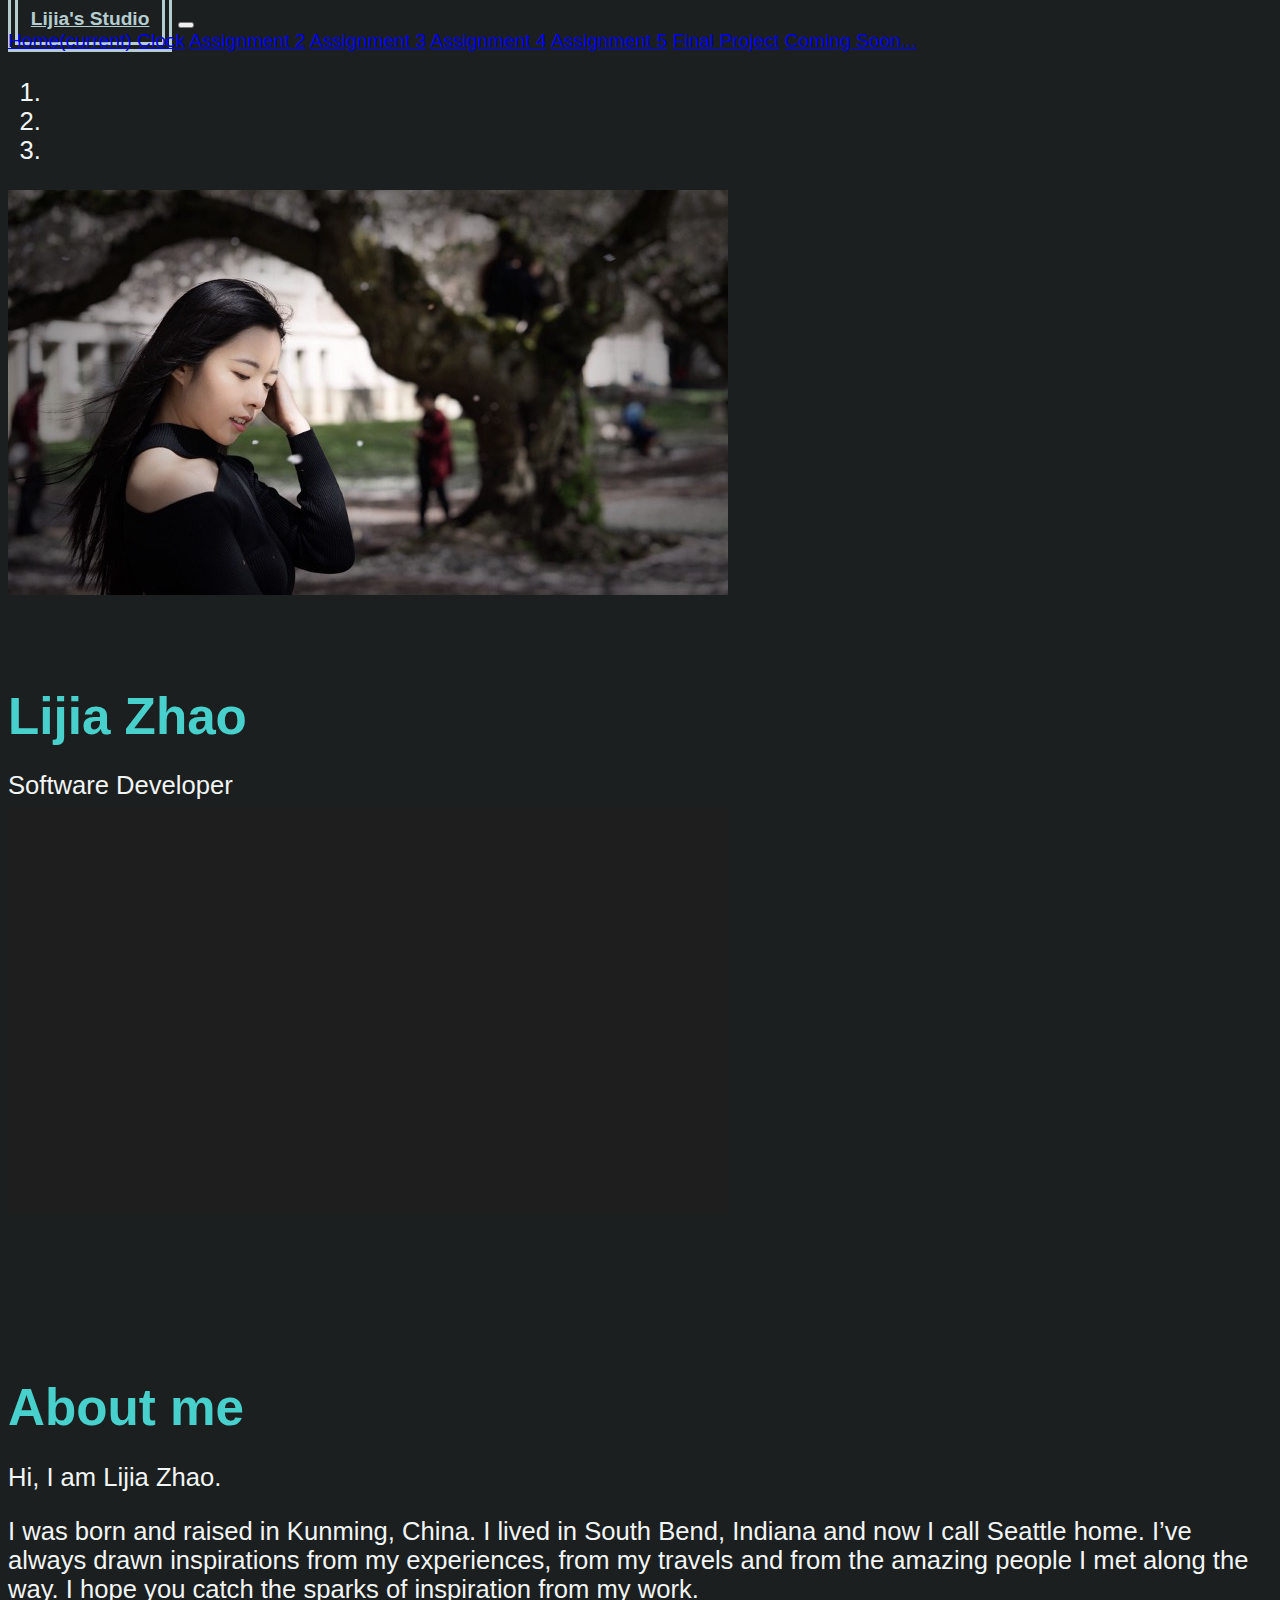
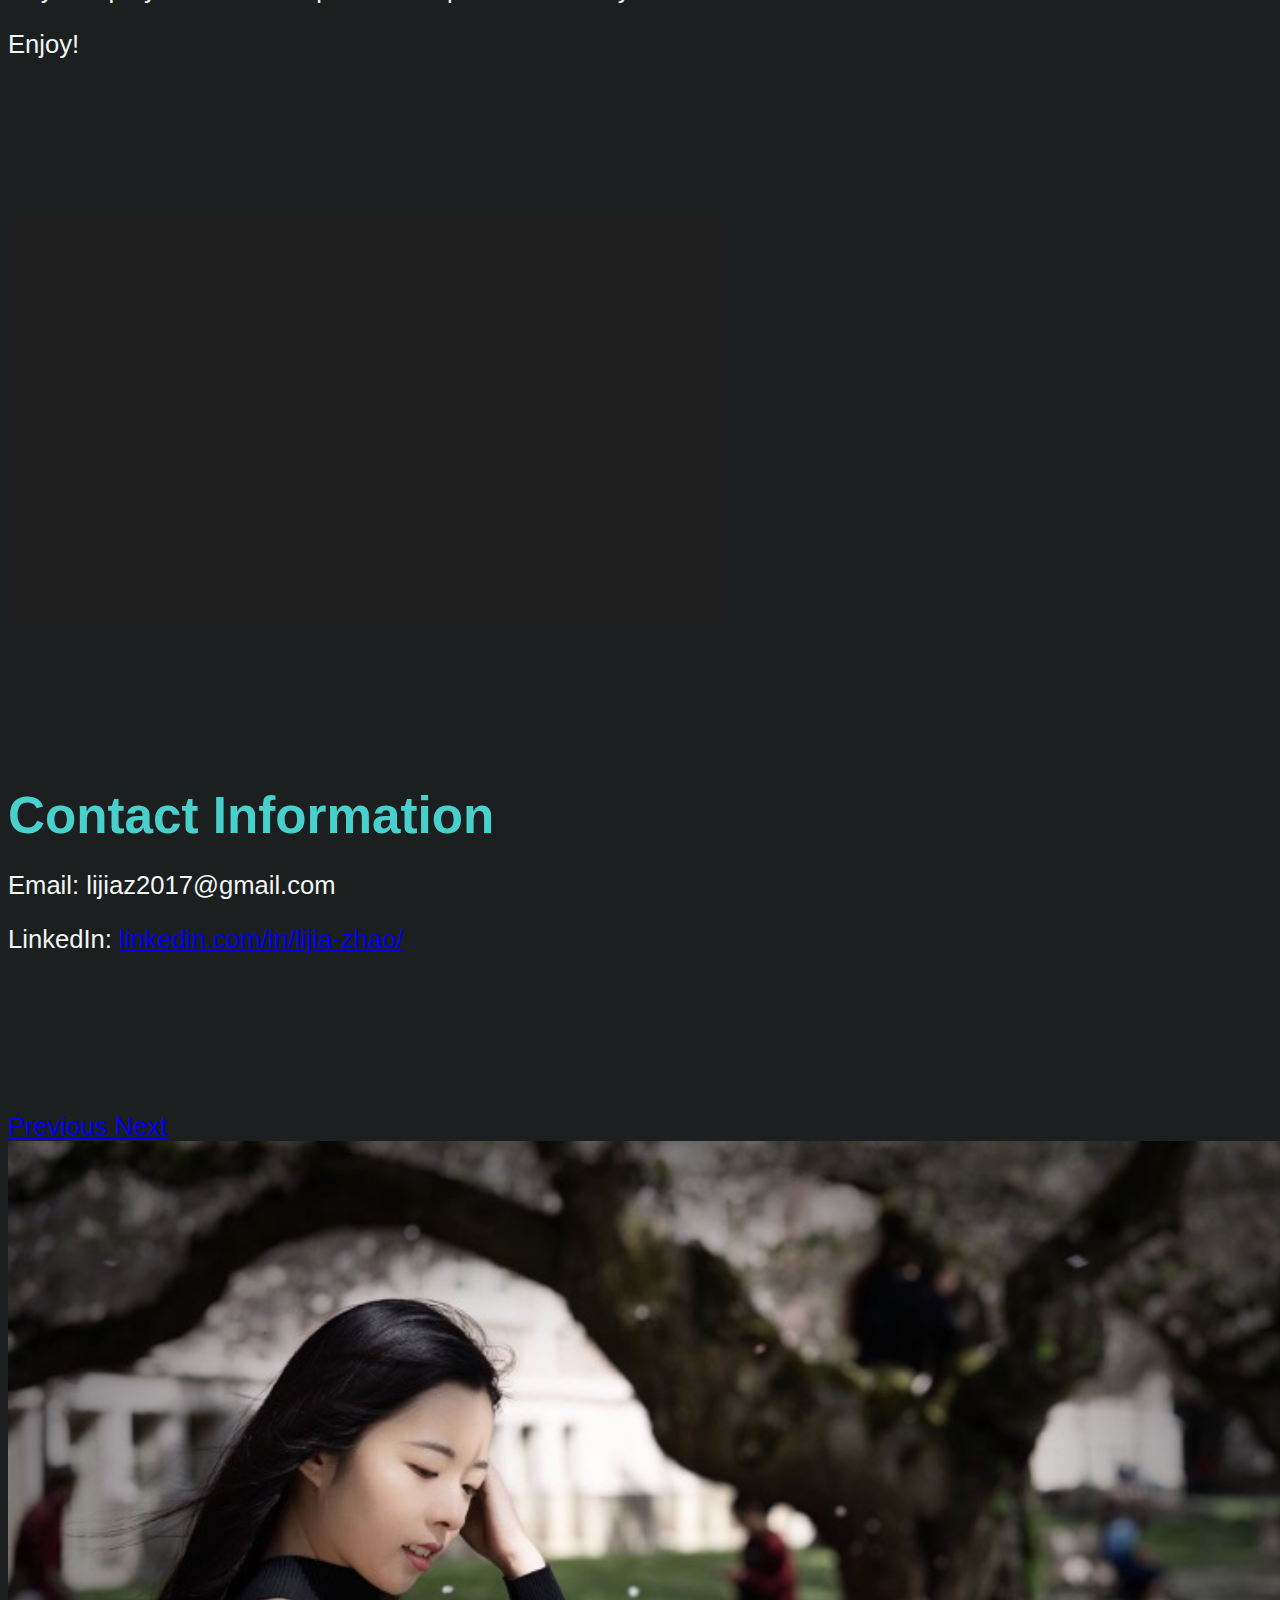
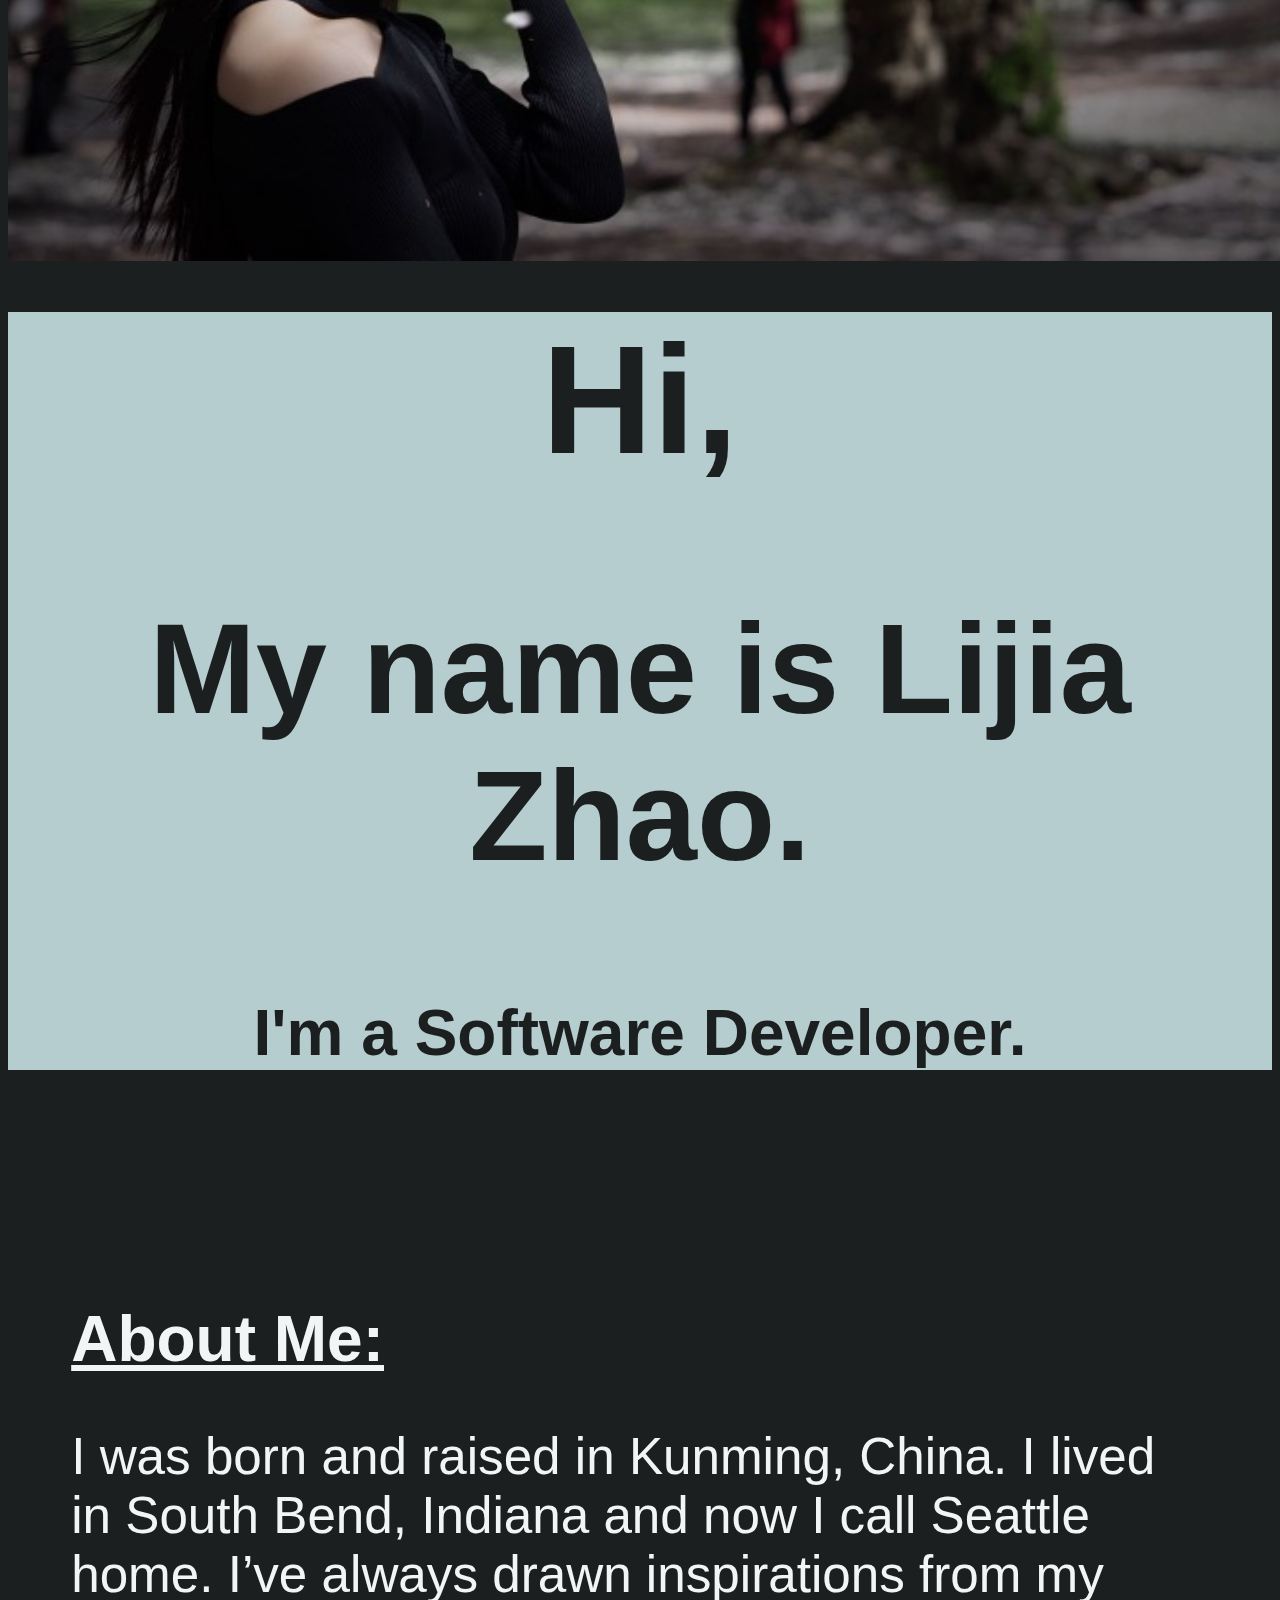
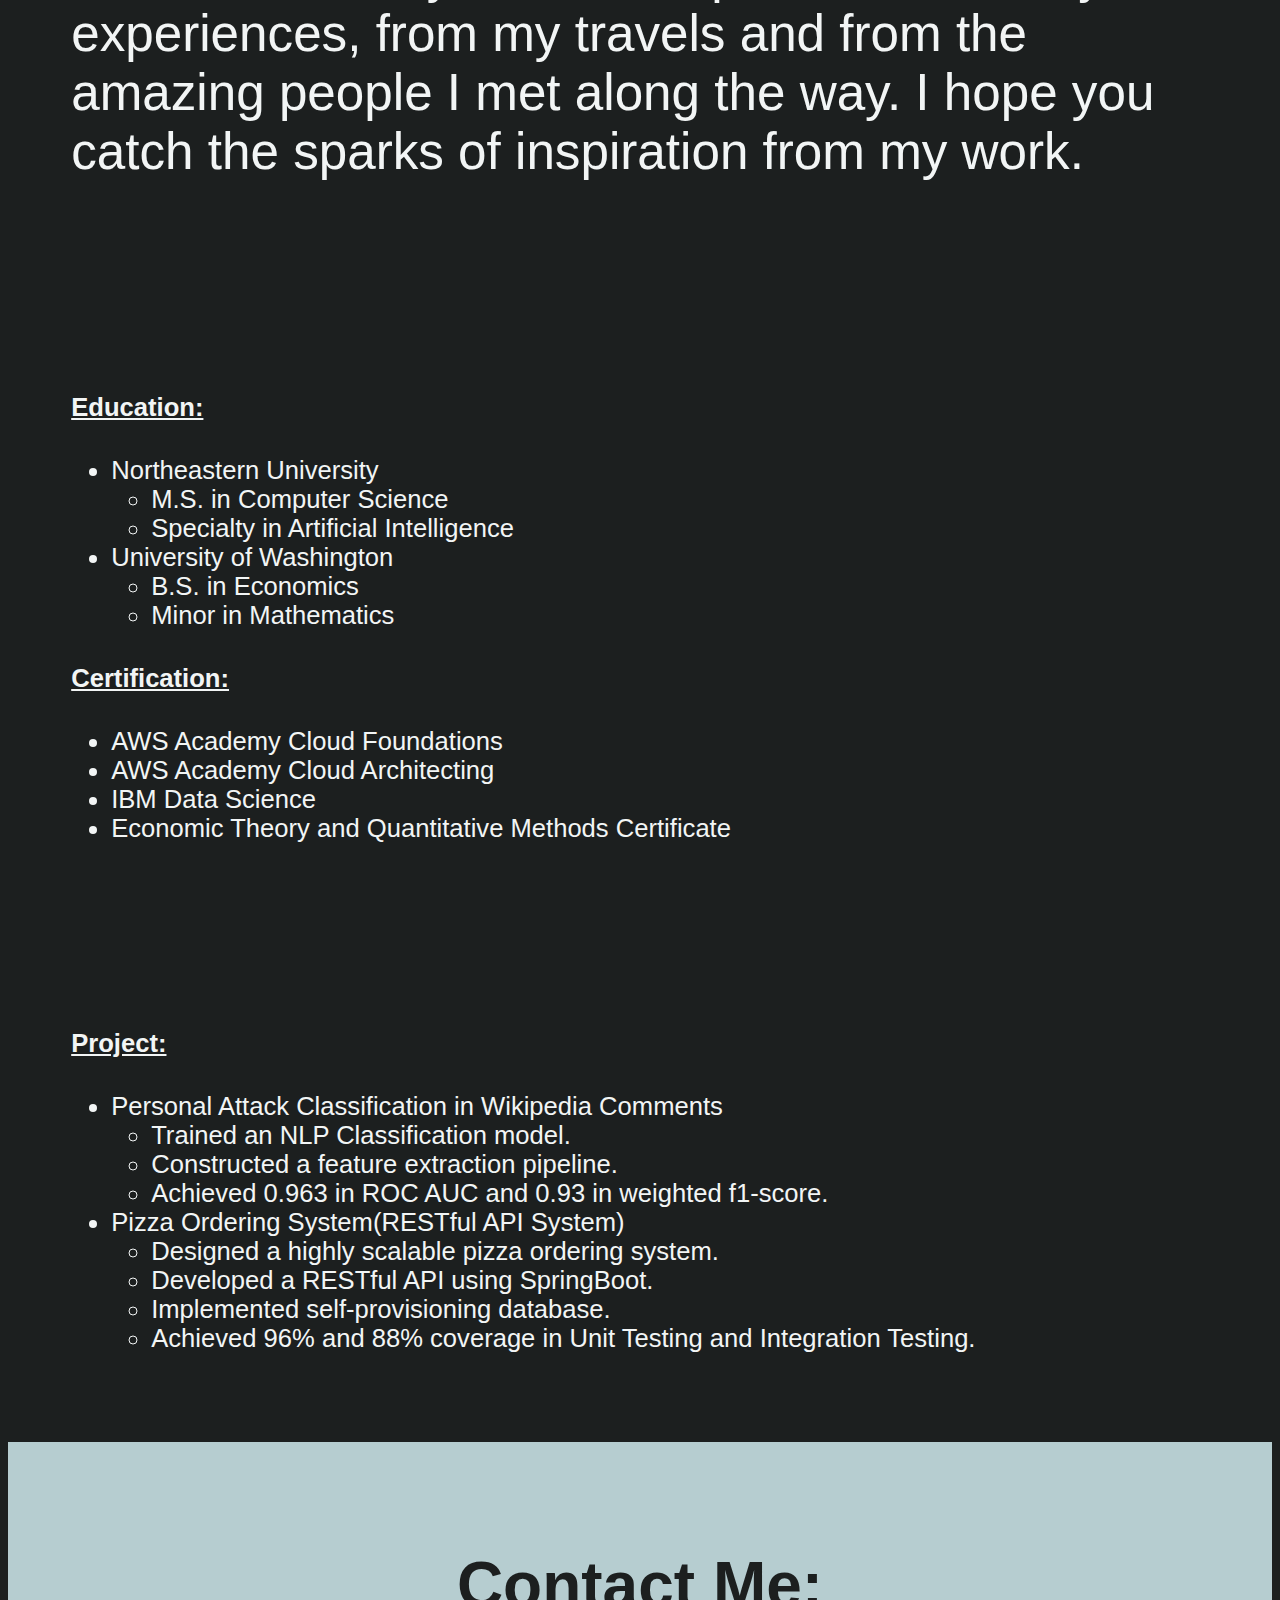
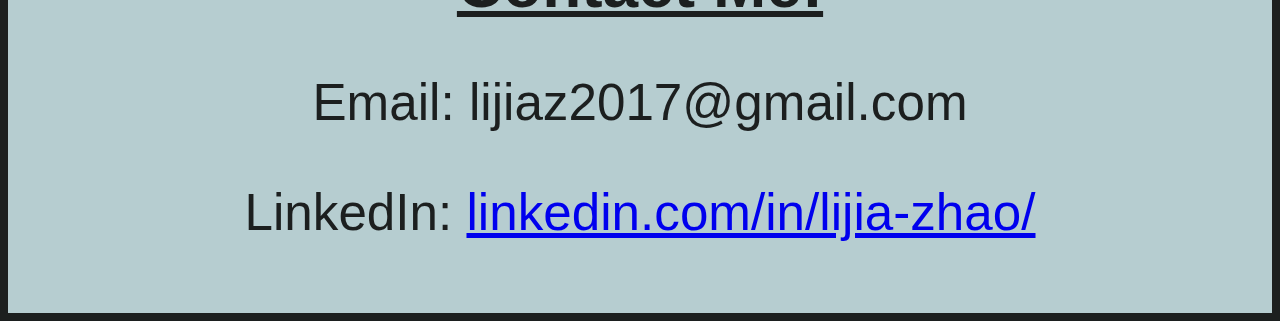
<file: index.html>
<!doctype html>
<html lang="en">
	<head>
		<!-- Required meta tags -->
		<meta charset="utf-8">
		<meta name="viewport" content="width=device-width, initial-scale=1, shrink-to-fit=no">

		<!-- Bootstrap CSS -->
		<link rel="stylesheet" href="https://stackpath.bootstrapcdn.com/bootstrap/4.5.0/css/bootstrap.min.css" integrity="sha384-9aIt2nRpC12Uk9gS9baDl411NQApFmC26EwAOH8WgZl5MYYxFfc+NcPb1dKGj7Sk" crossorigin="anonymous">
		<!-- Custom CSS -->
		<link rel="stylesheet" href="styles.css">
		<link href="https://fonts.googleapis.com/css2?family=Ubuntu:ital,wght@0,300;0,400;0,500;0,700;1,300;1,400;1,500;1,700&display=swap" rel="stylesheet">
		
		<title>Lijia's Portfolio</title>
	</head>

  	<body>
		<nav class="navbar navbar-expand-lg navbar-dark bg-dark">
			<a class="navbar-brand" id="brand" href="index.html">Lijia's Studio</a>
			<button class="navbar-toggler" type="button" data-toggle="collapse" data-target="#navbarNavAltMarkup" aria-controls="navbarNavAltMarkup" aria-expanded="false" aria-label="Toggle navigation">
			<span class="navbar-toggler-icon"></span>
			</button>
			<div class="collapse navbar-collapse" id="navbarNavAltMarkup">
				<div class="navbar-nav">
					<a class="nav-item nav-link active" href="index.html">Home<span class="sr-only">(current)</span></a>
					<a class="nav-item nav-link" href="clock.html">Clock</a>
					<a class="nav-item nav-link" href="coming-soon.html">Assignment 2</a>
					<a class="nav-item nav-link" href="coming-soon.html">Assignment 3</a>
					<a class="nav-item nav-link" href="coming-soon.html">Assignment 4</a>
					<a class="nav-item nav-link" href="coming-soon.html">Assignment 5</a>
					<a class="nav-item nav-link" href="coming-soon.html">Final Project</a>
					<a class="nav-item nav-link" href="coming-soon.html">Coming Soon...</a>
				</div>
			</div>
		</nav>	
	
		<!-- Carousel home page for all devices that's larger than XS -->
		<div id="carouselExampleIndicators" class="carousel slide d-none d-sm-block" data-ride="carousel">
			<ol class="carousel-indicators">
				<li data-target="#carouselExampleIndicators" data-slide-to="0" class="active"></li>
				<li data-target="#carouselExampleIndicators" data-slide-to="1"></li>
				<li data-target="#carouselExampleIndicators" data-slide-to="2"></li>
			</ol>
			<div class="carousel-inner">
				<div class="carousel-item active">
					<img src="elements/hero-pic.jpg" class="w-100" alt="portfolio hero picture">
					<div class="carousel-caption">
						<h5>Lijia Zhao</h5>
						<p>Software Developer</p>
					</div>
				</div>
				<div class="carousel-item">
					<img src="elements/slide-show-empty.jpg" class="w-100" alt="about me: I am Lijia Zhao.
					I was born and raised in Kunming, China. I lived in South Bend, Indiana and now I call Seattle home. 
					I’ve always drawn inspirations from my experiences, from my travels and from the amazing people I met along the way. I hope you catch the sparks of inspiration from my work.
					Enjoy!">
					<div class="carousel-caption about-me-section">
						<h5>About me</h5>
						<p>Hi, I am Lijia Zhao.</p>
						<p>I was born and raised in Kunming, China. I lived in South Bend, Indiana and now I call Seattle home. I’ve always drawn inspirations from my experiences, from my travels and from the amazing people I met along the way. I hope you catch the sparks of inspiration from my work.</p>
						<p>Enjoy!</p>
					</div>

				</div>
				<div class="carousel-item">
					<img src="elements/slide-show-empty.jpg" class="w-100" alt="contact info: lijiaz2017@gmail.com, www.linkedin.com/in/lijia-zhao">
					<div class="carousel-caption contact-info-section">
						<h5>Contact Information</h5>
						<p>Email: lijiaz2017@gmail.com</p>
						<p>LinkedIn: <a href="https://www.linkedin.com/in/lijia-zhao/">linkedin.com/in/lijia-zhao/</a></p>
					</div>
				</div>
			</div>
			<a class="carousel-control-prev" href="#carouselExampleIndicators" role="button" data-slide="prev">
			<span class="carousel-control-prev-icon" aria-hidden="true"></span>
			<span class="sr-only">Previous</span>
			</a>
			<a class="carousel-control-next" href="#carouselExampleIndicators" role="button" data-slide="next">
			<span class="carousel-control-next-icon" aria-hidden="true"></span>
			<span class="sr-only">Next</span>
			</a>
		</div>

		<div class="d-block d-sm-none container-fluid">
			<div class="row">
				<div class="col-12">
					<img src="elements/hero-pic.jpg" id="xs-hero-pic" alt="portfolio hero picture">
				</div>
			</div>

			<div class="row">
				<div class="col-12" id="xs-intro-section">
					<h1>Hi,</h1>
					<h2>My name is Lijia Zhao.</h2>
					<h3>I'm a Software Developer.</h3>
				</div>
			</div>
		</div>

		<div class="d-none d-sm-block" id="sm-transition-block"></div>
		
		<div class="d-block d-sm-none container-fluid">
			<div class="row">
				<div class="col-12" id="xs-about-me-section">
					<h1>About Me:</h1>
					<p>I was born and raised in Kunming, China. I lived in South Bend, Indiana and now I call Seattle home. I’ve always drawn inspirations from my experiences, from my travels and from the amazing people I met along the way. I hope you catch the sparks of inspiration from my work.</p>
				</div>
			</div>
		</div>

		<div class="container-fluid" id="resume-section">
			<div class="row">
				<div class="col-sm-6 col-12" id="edu-section">
					<h4>Education:</h4>
					<ul>
						<li>Northeastern University
							<ul>
								<li class="edu-detail">M.S. in Computer Science</li>
								<li class="edu-detail">Specialty in Artificial Intelligence</li>
							</ul>
						</li>
						<li>University of Washington
							<ul>
								<li class="edu-detail">B.S. in Economics</li>
								<li class="edu-detail">Minor in Mathematics</li>
							</ul>
						</li>
					</ul>
					<h4>Certification:</h4>
					<ul>
						<li>AWS Academy Cloud Foundations</li>
						<li>AWS Academy Cloud Architecting</li>
						<li>IBM Data Science</li>
						<li>Economic Theory and Quantitative Methods Certificate</li>
					</ul>
				</div>
				<div class="col-sm-6 col-12" id="project-section">
					<h4>Project:</h4>
					<ul>
						<li>Personal Attack Classification in Wikipedia Comments
							<ul>
								<li>Trained an NLP Classification model.</li>
								<li>Constructed a feature extraction pipeline.</li>
								<li>Achieved 0.963 in ROC AUC and 0.93 in weighted f1-score.</li>
							</ul>
						</li>
						<li>Pizza Ordering System(RESTful API System)
							<ul>
								<li>Designed a highly scalable pizza ordering system.</li>
								<li>Developed a RESTful API using SpringBoot.</li>
								<li>Implemented self-provisioning database.</li>
								<li>Achieved 96% and 88% coverage in Unit Testing and Integration Testing.</li>
							</ul>
						</li>
					</ul>
				</div>
			</div>
		</div>
		
		<div class="d-block d-sm-none container-fluid">
			<div class="row">
				<div class="col-12" id="xs-contact-me-section">
					<h1>Contact Me:</h1>
					<p>Email: lijiaz2017@gmail.com</p>
					<p>LinkedIn: <a href="https://www.linkedin.com/in/lijia-zhao/">linkedin.com/in/lijia-zhao/</a></p>
				</div>
			</div>
		</div>



    <!-- Optional JavaScript -->
    <!-- jQuery first, then Popper.js, then Bootstrap JS -->
    <script src="https://code.jquery.com/jquery-3.5.1.slim.min.js" integrity="sha384-DfXdz2htPH0lsSSs5nCTpuj/zy4C+OGpamoFVy38MVBnE+IbbVYUew+OrCXaRkfj" crossorigin="anonymous"></script>
    <script src="https://cdn.jsdelivr.net/npm/popper.js@1.16.0/dist/umd/popper.min.js" integrity="sha384-Q6E9RHvbIyZFJoft+2mJbHaEWldlvI9IOYy5n3zV9zzTtmI3UksdQRVvoxMfooAo" crossorigin="anonymous"></script>
    <script src="https://stackpath.bootstrapcdn.com/bootstrap/4.5.0/js/bootstrap.min.js" integrity="sha384-OgVRvuATP1z7JjHLkuOU7Xw704+h835Lr+6QL9UvYjZE3Ipu6Tp75j7Bh/kR0JKI" crossorigin="anonymous"></script>
  </body>
</html>
</file>
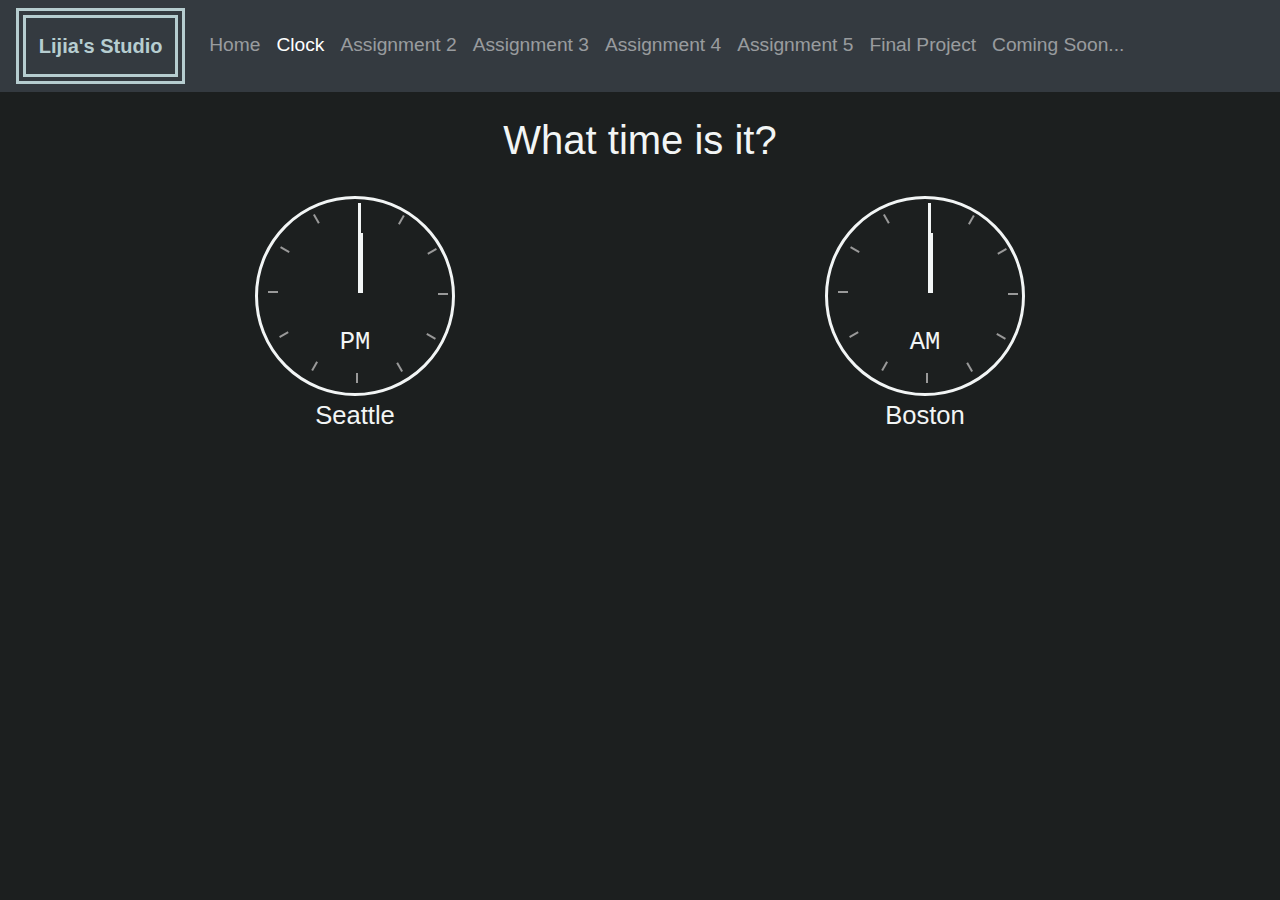
<file: clock.html>
<!doctype html>
<html lang="en">
  <head>
    <!-- Required meta tags -->
    <meta charset="utf-8">
    <meta name="viewport" content="width=device-width, initial-scale=1, shrink-to-fit=no">

    <!-- Bootstrap CSS -->
    <link rel="stylesheet" href="https://maxcdn.bootstrapcdn.com/bootstrap/4.0.0/css/bootstrap.min.css" integrity="sha384-Gn5384xqQ1aoWXA+058RXPxPg6fy4IWvTNh0E263XmFcJlSAwiGgFAW/dAiS6JXm" crossorigin="anonymous">
    <link rel="stylesheet" href="styles.css"  />
    <link rel="stylesheet" href="clock.css"  />
    <title>Clock</title>
  </head>
  <body>
        <nav class="navbar navbar-expand-lg navbar-dark bg-dark">
            <a class="navbar-brand" id="brand" href="index.html">Lijia's Studio</a>
            <button class="navbar-toggler" type="button" data-toggle="collapse" data-target="#navbarNavAltMarkup" aria-controls="navbarNavAltMarkup" aria-expanded="false" aria-label="Toggle navigation">
            <span class="navbar-toggler-icon"></span>
            </button>
            <div class="collapse navbar-collapse" id="navbarNavAltMarkup">
                <div class="navbar-nav">
                    <a class="nav-item nav-link" href="index.html">Home</a>
                    <a class="nav-item nav-link active" href="clock.html">Clock <span class="sr-only">(current)</span></a>
                    <a class="nav-item nav-link" href="coming-soon.html">Assignment 2</a>
                    <a class="nav-item nav-link" href="coming-soon.html">Assignment 3</a>
                    <a class="nav-item nav-link" href="coming-soon.html">Assignment 4</a>
                    <a class="nav-item nav-link" href="coming-soon.html">Assignment 5</a>
                    <a class="nav-item nav-link" href="coming-soon.html">Final Project</a>
                    <a class="nav-item nav-link" href="coming-soon.html">Coming Soon...</a>
                </div>
            </div>
        </nav>

        <div class="container text-center">
            <div class="row my-4">
                <div class="col">
                    <h1>What time is it?</h1>
                </div>
            </div>
            <div class="row">
                <div class="col-xs-12 col-sm-6">
                    <div id="seattle" class="clock rounded-circle">
                        <div class="am-pm" id="seattle-am-pm">...</div>
                        <div class="tick"><div class="line"></div></div>
                        <div class="tick one"><div class="line"></div></div>
                        <div class="tick two"><div class="line"></div></div>
                        <div class="tick three"><div class="line"></div></div>
                        <div class="tick four"><div class="line"></div></div>
                        <div class="tick five"><div class="line"></div></div>
                        <div class="tick six"><div class="line"></div></div>
                        <div class="tick seven"><div class="line"></div></div>
                        <div class="tick eight"><div class="line"></div></div>
                        <div class="tick nine"><div class="line"></div></div>
                        <div class="tick ten"><div class="line"></div></div>
                        <div class="tick eleven"><div class="line"></div></div>
                        <div class="hand second"></div>
                        <div class="hand hour"></div>
                        <div class="hand minute"></div>
                        
                    </div>
                    <p>Seattle</p>
                </div>
                <div class="col-xs-12 col-sm-6">
                    <div id="boston" class="clock rounded-circle">
                        <div class="am-pm" id="boston-am-pm">...</div>
                        <div class="tick"><div class="line"></div></div>
                        <div class="tick one"><div class="line"></div></div>
                        <div class="tick two"><div class="line"></div></div>
                        <div class="tick three"><div class="line"></div></div>
                        <div class="tick four"><div class="line"></div></div>
                        <div class="tick five"><div class="line"></div></div>
                        <div class="tick six"><div class="line"></div></div>
                        <div class="tick seven"><div class="line"></div></div>
                        <div class="tick eight"><div class="line"></div></div>
                        <div class="tick nine"><div class="line"></div></div>
                        <div class="tick ten"><div class="line"></div></div>
                        <div class="tick eleven"><div class="line"></div></div>
                        <div class="hand second"></div>
                        <div class="hand hour"></div>
                        <div class="hand minute"></div>
                    </div>
                    <p>Boston</p>
                </div>
            </div>
        </div>
        <!-- Optional JavaScript -->
        <!-- jQuery first, then Popper.js, then Bootstrap JS -->
        <script src="https://code.jquery.com/jquery-3.2.1.slim.min.js" integrity="sha384-KJ3o2DKtIkvYIK3UENzmM7KCkRr/rE9/Qpg6aAZGJwFDMVNA/GpGFF93hXpG5KkN" crossorigin="anonymous"></script>
        <script src="https://cdnjs.cloudflare.com/ajax/libs/popper.js/1.12.9/umd/popper.min.js" integrity="sha384-ApNbgh9B+Y1QKtv3Rn7W3mgPxhU9K/ScQsAP7hUibX39j7fakFPskvXusvfa0b4Q" crossorigin="anonymous"></script>
        <script src="https://maxcdn.bootstrapcdn.com/bootstrap/4.0.0/js/bootstrap.min.js" integrity="sha384-JZR6Spejh4U02d8jOt6vLEHfe/JQGiRRSQQxSfFWpi1MquVdAyjUar5+76PVCmYl" crossorigin="anonymous"></script>
        <script src="main.js"></script>
  </body>
</html>
</file>
<file: styles.css>
body {
    font-family: Calibri, sans-serif;
    font-size: 2vw;
    background-color: #1c1f1f;
    color: #f2f5f5;
}

.navbar {
    font-size: 3.5vw;
}

@media (min-width: 576px) {
    .navbar {
        font-size: 1.5vw;
    }
}

.carousel-caption h5 {
    color: #48D1CC;
    font-size: 4vw;
    margin-bottom: 1vh;
}

.carousel-caption p {
    font-size: 2vw;
    margin-bottom: 1vh;
}

.about-me-section {
    margin-top: 12.5%;
    margin-bottom: 12.5%;
}

.contact-info-section {
    margin-top: 12.5%;
    margin-bottom: 12.5%;
}

.col-12 {
    padding: 0px;
}

#brand {
    font-weight: bold;
    color: #B6CDD0;
    padding: 1vw;
    border-style: double;
    border-color: #B6CDD0;
    border-width: 0.8vw;
}

/* extra xmall device section */
#xs-hero-pic {
    width: 100vw;
}

#xs-intro-section {
    background-color: #B6CDD0;
    color: #1c1f1f;
    text-align: center; 
    margin: 0px;
}

#xs-intro-section h1 {
    font-size: 12vw;
    margin-top: 5vh;
}

#xs-intro-section h2 {   
    font-size: 10vw;
}

#xs-intro-section h3 {
    font-size: 5vw;
    font-weight: 600;
    margin-bottom: 6vh;
}

/* xs devices about me section styling */
#xs-about-me-section {
    font-size: 4vw; 
    padding: 5%;
}

#xs-about-me-section h1 {
    font-size: 5vw;
    text-decoration: underline;
}

/* xs devices contact me section styling */
#xs-contact-me-section {
    background-color: #B6CDD0;
    color: #1c1f1f;
    font-size: 4vw; 
    padding: 5%;
    text-align: center;
}

#xs-contact-me-section h1 {
    font-size: 5vw;
    text-decoration: underline;
}

#xs-contact-me-section p {
    margin-bottom: 8px;
}

/* resume section styling */
#resume-section {
    font-size: 4vw;
}

#resume-section h4 {
    font-size: 5vw;
    text-decoration: underline;
}

@media (min-width: 576px) {
    #resume-section {
        font-size: 2vw;
    }
    #resume-section h4 {
        font-size: 2vw;
    }
}

#edu-section {
    padding: 5%;
}

#project-section {
    padding: 5%;
}

/* content seperation blocks */
#sm-transition-block {
    height: 8vh;
}
</file>
<file: clock.css>
body {
    font-size: 4vw;
}

.clock {
    border: solid 3px #f2f5f5;
    width:200px;
    height:200px;
    margin:auto;
    position: relative;
}

.hand {
    position: absolute;
    bottom: 100px;
    transform: translateX(100px);
    transform-origin: bottom center;
}

.minute {
    width: 3px;
    background-color: #f2f5f5;
    height: 90px;
}

.hour {
    width: 5px;
    background-color: #f2f5f5;
    height: 60px;
}

@media (min-width: 576px) {
    body {
        font-size: 2vw;
    }
}

.second {
    width: 1px;
    background-color: rgb(191, 22, 22);
    height: 90px;
}

.tick {
    position: absolute;
    bottom: 100px;
    transform: translateX(100px);
    transform-origin: bottom left;
    height:90px;
}

.line {
    position: absolute;
    top: 0px;
    height: 10px;
    width: 2px;
    background-color: #999;
}

.one {
    transform: translateX(100px) rotate(30deg);
}

.two {
    transform: translateX(100px) rotate(60deg);
}

.three {
    transform: translateX(100px) rotate(90deg);
}

.four {
    transform: translateX(100px) rotate(120deg);
}

.five {
    transform: translateX(100px) rotate(150deg);
}

.six {
    transform: translateX(100px) rotate(180deg);
}

.seven {
    transform: translateX(100px) rotate(210deg);
}

.eight {
    transform: translateX(100px) rotate(240deg);
}

.nine {
    transform: translateX(100px) rotate(270deg);
}

.ten {
    transform: translateX(100px) rotate(300deg);
}

.eleven {
    transform: translateX(100px) rotate(330deg);
}

.am-pm {
    text-align: center;
    font-family: 'Courier New', Courier, monospace;
    margin-bottom:10px;
    width: 100%;
    position: absolute;
    bottom:20px;
    transform-origin: bottom center;
}
</file>
